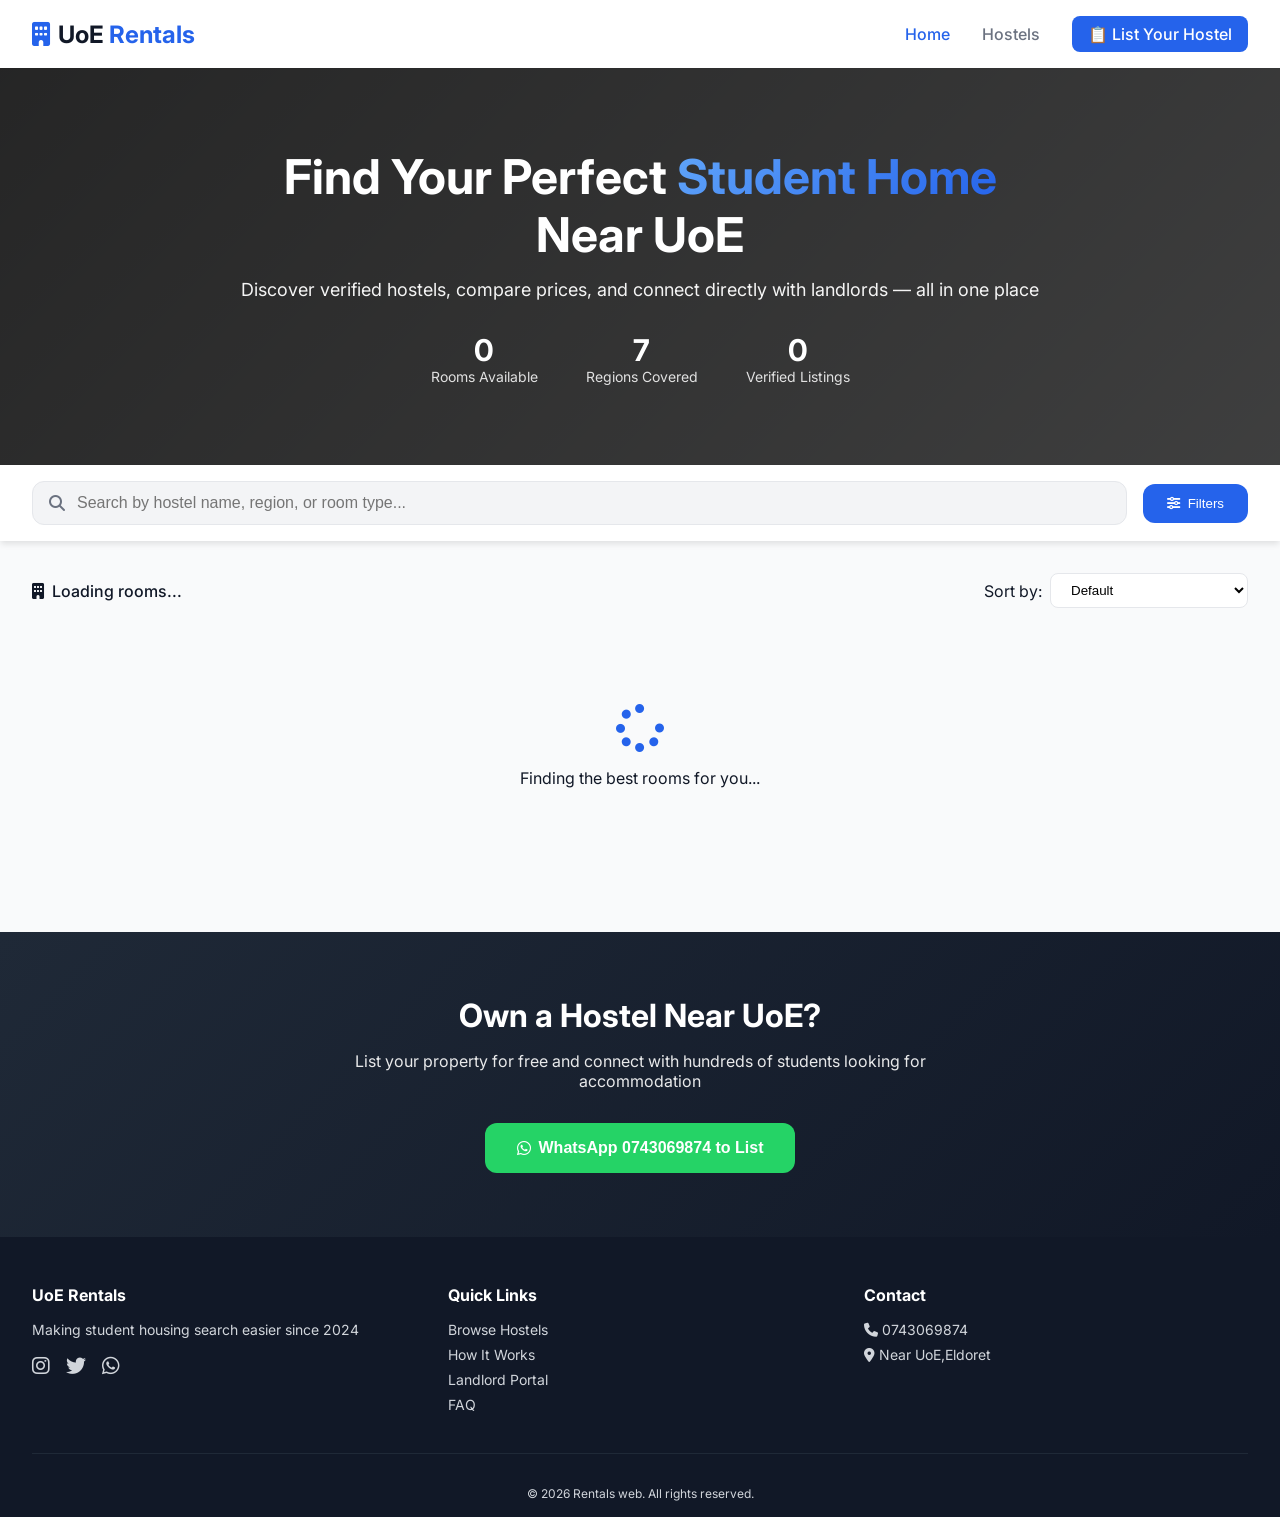
<file: index.html>
<!DOCTYPE html>
<html lang="en">
<head>
    <meta charset="UTF-8">
    <meta name="viewport" content="width=device-width, initial-scale=1.0, maximum-scale=1.0, user-scalable=yes">
    <title>UoE Rentals - Student Housing Near UOE</title>
    <link rel="stylesheet" href="style.css">
    <link href="https://fonts.googleapis.com/css2?family=Inter:ital,wght@0,100..900;1,100..900&display=swap" rel="stylesheet">
    <link rel="stylesheet" href="https://cdnjs.cloudflare.com/ajax/libs/font-awesome/6.5.1/css/all.min.css">
</head>
<body>

    <!-- Navigation -->
    <nav class="navbar">
        <div class="nav-container">
            <div class="logo">
                <i class="fas fa-building"></i>
                <span>UoE <span class="logo-highlight">Rentals</span></span>
            </div>
            <div class="nav-links">
                <a href="#" class="active">Home</a>
                <a href="#listings">Hostels</a>
                <a href="#" id="listHostelBtn" class="list-btn">📋 List Your Hostel</a>
            </div>
        </div>
    </nav>

    <!-- Hero Section -->
    <section class="hero">
        <div class="hero-overlay"></div>
        <div class="hero-content">
            <h1>Find Your Perfect <span class="gradient-text">Student Home</span> Near UoE</h1>
            <p>Discover verified hostels, compare prices, and connect directly with landlords — all in one place</p>
            <div class="hero-stats">
                <div class="stat">
                    <span class="stat-number" id="statTotal">0</span>
                    <span class="stat-label">Rooms Available</span>
                </div>
                <div class="stat">
                    <span class="stat-number">7</span>
                    <span class="stat-label">Regions Covered</span>
                </div>
                <div class="stat">
                    <span class="stat-number" id="statVerified">0</span>
                    <span class="stat-label">Verified Listings</span>
                </div>
            </div>
        </div>
    </section>

    <!-- Search & Filters Section -->
    <div class="search-fixed-wrapper">
        <div class="search-fixed">
            <div class="search-container">
                <div class="search-bar">
                    <i class="fas fa-search"></i>
                    <input type="text" id="searchInput" placeholder="Search by hostel name, region, or room type...">
                </div>
                <button class="filter-toggle" id="filterToggle">
                    <i class="fas fa-sliders-h"></i> Filters
                </button>
            </div>

            <div class="filter-panel" id="filterPanel">
                <div class="filter-row">
                    <div class="filter-block">
                        <label><i class="fas fa-map-marker-alt"></i> Region</label>
                        <div class="filter-tags" id="regionFilters">
                            <button class="tag active" data-region="all">All Regions</button>
                            <button class="tag" data-region="Sogomo">Sogomo</button>
                            <button class="tag" data-region="Mti Moja">Mti Moja</button>
                            <button class="tag" data-region="Wings Drive">Wings Drive</button>
                            <button class="tag" data-region="Fadhili">Fadhili</button>
                            <button class="tag" data-region="Upande">Upande</button>
                            <button class="tag" data-region="Kambii">Kambii</button>
                            <button class="tag" data-region="Scholastica">Scholastica</button>
                        </div>
                    </div>
                </div>

                <div class="filter-row">
                    <div class="filter-block">
                        <label><i class="fas fa-tag"></i> Price Range (Ksh)</label>
                        <div class="filter-tags" id="priceFilters">
                            <button class="tag active" data-price="all">Any Price</button>
                            <button class="tag" data-price="below3500">Below 3,500</button>
                            <button class="tag" data-price="3500-4500">3,500 - 4,500</button>
                            <button class="tag" data-price="4500-5500">4,500 - 5,500</button>
                            <button class="tag" data-price="above5500">Above 5,500</button>
                        </div>
                    </div>

                    <div class="filter-block">
                        <label><i class="fas fa-bed"></i> Room Type</label>
                        <div class="filter-tags" id="typeFilters">
                            <button class="tag active" data-type="all">All Types</button>
                            <button class="tag" data-type="Single Room">Single Room</button>
                            <button class="tag" data-type="Bedsitter">Bedsitter</button>
                            <button class="tag" data-type="One Bedroom">One Bedroom</button>
                        </div>
                    </div>
                </div>
            </div>
        </div>
    </div>

    <div class="results-header">
        <div class="results-info">
            <i class="fas fa-building"></i>
            <span id="resultsCount">Loading rooms...</span>
        </div>
        <div class="results-sort">
            <label>Sort by:</label>
            <select id="sortSelect">
                <option value="default">Default</option>
                <option value="price-low">Price: Low to High</option>
                <option value="price-high">Price: High to Low</option>
                <option value="vacancy">Vacancy: Most Available</option>
            </select>
        </div>
    </div>

    <div class="listings-grid" id="listingsContainer">
        <div class="loading-spinner">
            <i class="fas fa-spinner fa-spin"></i>
            <p>Finding the best rooms for you...</p>
        </div>
    </div>

    <section class="cta-section">
        <div class="cta-content">
            <h2>Own a Hostel Near UoE?</h2>
            <p>List your property for free and connect with hundreds of students looking for accommodation</p>
            <button class="cta-btn" id="ctaListBtn"><i class="fab fa-whatsapp"></i> WhatsApp 0743069874 to List</button>
        </div>
    </section>

    <footer class="footer">
        <div class="footer-content">
            <div class="footer-section">
                <h4>UoE Rentals</h4>
                <p>Making student housing search easier since 2024</p>
                <div class="social-links">
                    <a href="#"><i class="fab fa-instagram"></i></a>
                    <a href="#"><i class="fab fa-twitter"></i></a>
                    <a href="#"><i class="fab fa-whatsapp"></i></a>
                </div>
            </div>
            <div class="footer-section">
                <h4>Quick Links</h4>
                <a href="#">Browse Hostels</a>
                <a href="#">How It Works</a>
                <a href="admin.html">Landlord Portal</a>
                <a href="#">FAQ</a>
            </div>
            <div class="footer-section">
                <h4>Contact</h4>
                <p><i class="fas fa-phone"></i> 0743069874</p>
                
                <p><i class="fas fa-map-marker-alt"></i> Near UoE,Eldoret</p>
            </div>
        </div>
        <div class="footer-bottom">
            <p>&copy; 2026 Rentals web. All rights reserved.</p>
        </div>
    </footer>

    <!-- WhatsApp Modal -->
    <div id="listingModal" class="modal">
        <div class="modal-content">
            <span class="modal-close">&times;</span>
            <h2><i class="fab fa-whatsapp"></i> List Your Hostel</h2>
            <p>Contact us directly on WhatsApp to list your property:</p>
            <a href="https://wa.me/254743069874?text=Hi%2C%20I%20want%20to%20list%20my%20hostel%20near%20UoE%20Gate%20A" target="_blank" class="modal-btn" style="background:#25D366;">
                <i class="fab fa-whatsapp"></i> WhatsApp 0743069874
            </a>
            <hr>
            <p style="font-size: 14px; color: #666;">Or call us directly: <strong>0743069874</strong></p>
        </div>
    </div>

    <script src="script.js"></script>
</body>
</html>
</file>
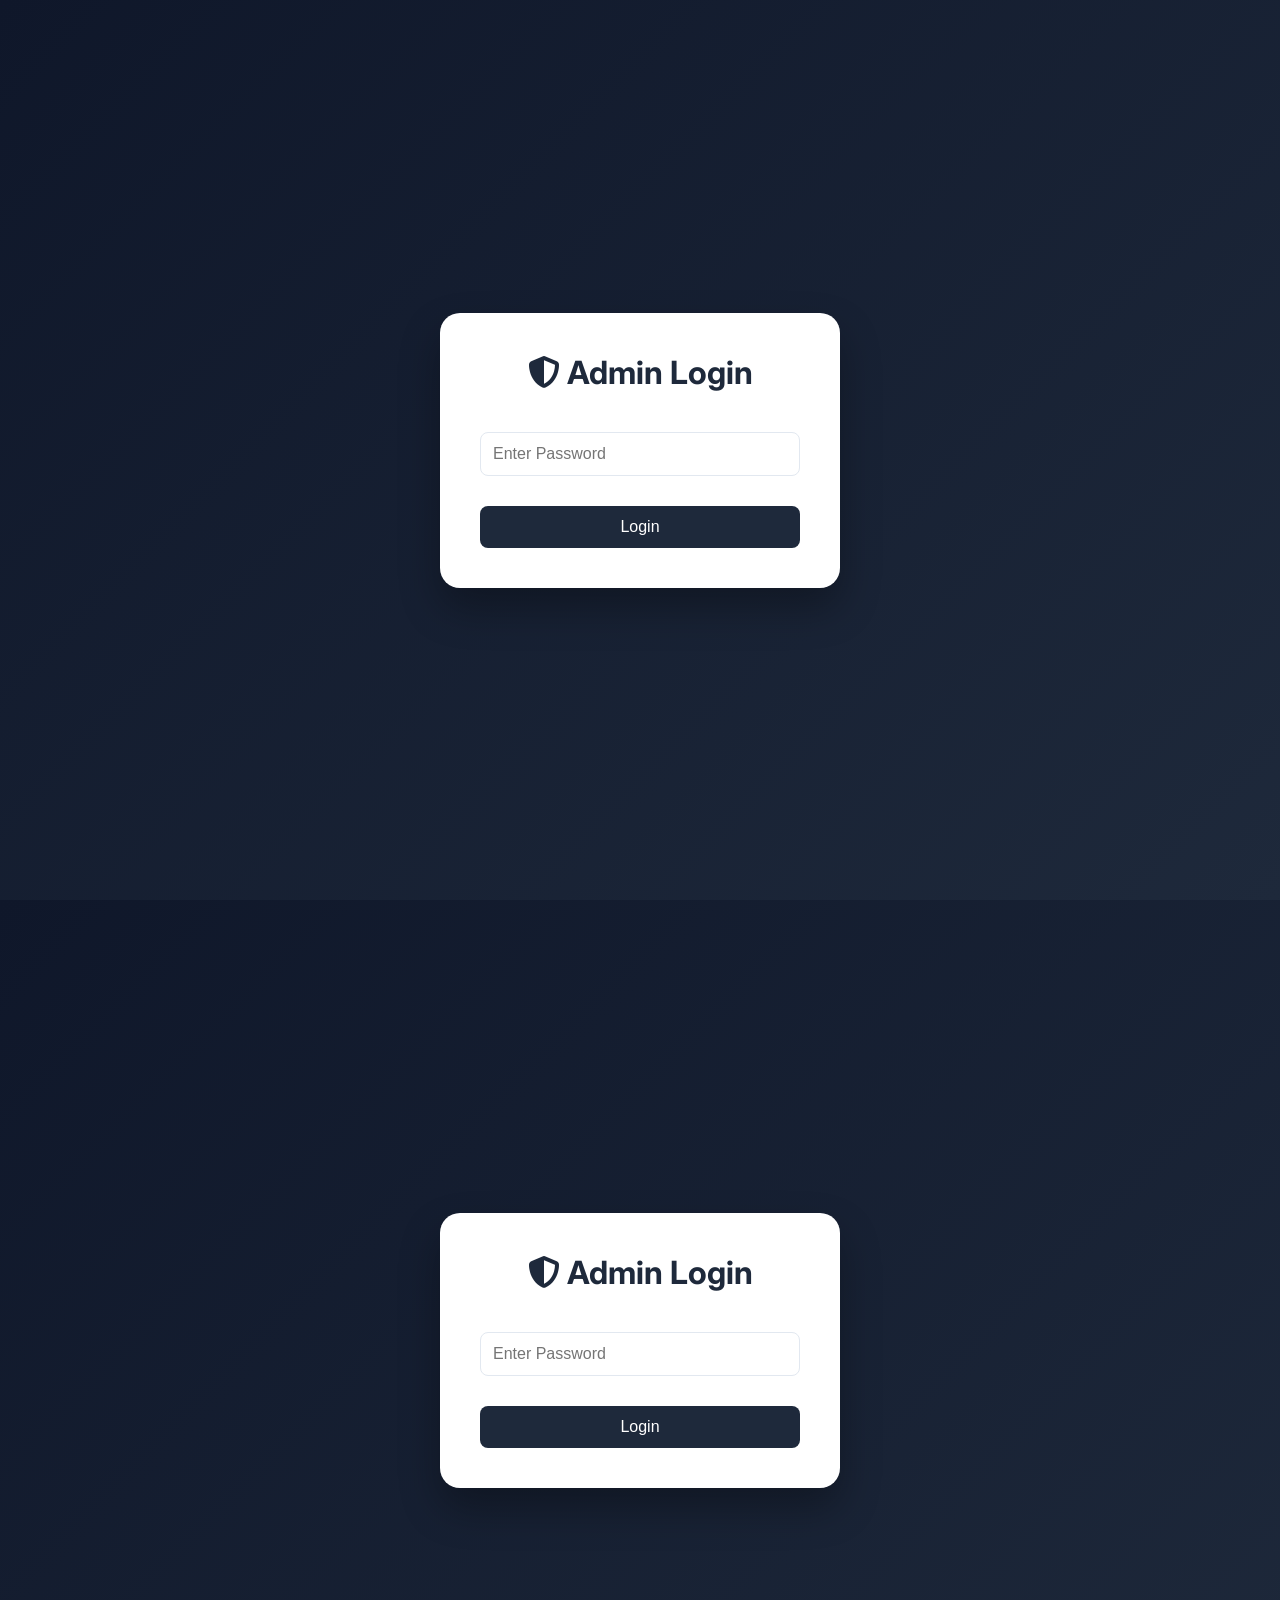
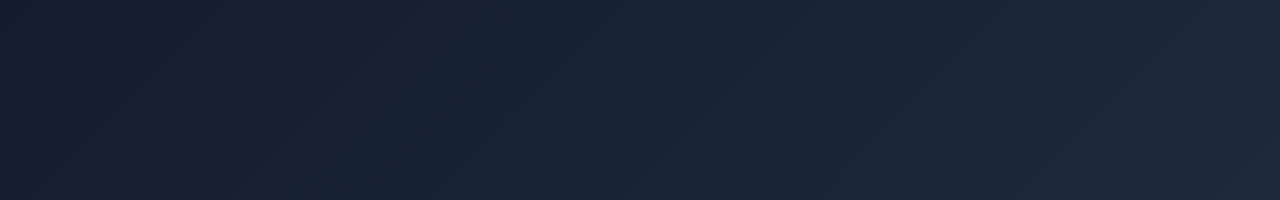
<file: admin.html>
<!DOCTYPE html>
<html lang="en">
<head>
    <meta charset="UTF-8">
    <meta name="viewport" content="width=device-width, initial-scale=1.0">
    <title>Admin Dashboard - UoE Rentals</title>
    <link href="https://fonts.googleapis.com/css2?family=Inter:wght@400;500;600;700&display=swap" rel="stylesheet">
    <link rel="stylesheet" href="https://cdnjs.cloudflare.com/ajax/libs/font-awesome/6.5.1/css/all.min.css">
    <style>
        * {
            margin: 0;
            padding: 0;
            box-sizing: border-box;
        }

        body {
            font-family: 'Inter', sans-serif;
            background: #0f172a;
        }

        /* Login Screen */
        .login-container {
            min-height: 100vh;
            display: flex;
            align-items: center;
            justify-content: center;
            background: linear-gradient(135deg, #0f172a, #1e293b);
        }

        .login-box {
            background: white;
            padding: 40px;
            border-radius: 20px;
            width: 90%;
            max-width: 400px;
            box-shadow: 0 20px 40px rgba(0,0,0,0.3);
        }

        .login-box h1 {
            text-align: center;
            margin-bottom: 30px;
            color: #1e293b;
        }

        .login-box input {
            width: 100%;
            padding: 12px;
            margin: 10px 0;
            border: 1px solid #e2e8f0;
            border-radius: 8px;
            font-size: 16px;
        }

        .login-box button {
            width: 100%;
            padding: 12px;
            background: #1e293b;
            color: white;
            border: none;
            border-radius: 8px;
            font-size: 16px;
            cursor: pointer;
            margin-top: 20px;
        }

        .login-box button:hover {
            background: #0f172a;
        }

        .error {
            color: #ef4444;
            text-align: center;
            margin-top: 10px;
            display: none;
        }

        /* Dashboard */
        .dashboard {
            display: none;
        }

        .dashboard-header {
            background: #1e293b;
            padding: 20px 30px;
            box-shadow: 0 2px 10px rgba(0,0,0,0.2);
            display: flex;
            justify-content: space-between;
            align-items: center;
            position: sticky;
            top: 0;
            z-index: 100;
        }

        .dashboard-header h1 {
            color: white;
            font-size: 24px;
        }

        .dashboard-header h1 i {
            color: #3b82f6;
        }

        .logout-btn {
            background: #ef4444;
            color: white;
            border: none;
            padding: 10px 20px;
            border-radius: 8px;
            cursor: pointer;
        }

        .dashboard-content {
            padding: 30px;
            max-width: 1400px;
            margin: 0 auto;
        }

        .stats-grid {
            display: grid;
            grid-template-columns: repeat(auto-fit, minmax(250px, 1fr));
            gap: 20px;
            margin-bottom: 30px;
        }

        .stat-card {
            background: white;
            padding: 25px;
            border-radius: 12px;
            box-shadow: 0 2px 8px rgba(0,0,0,0.1);
        }

        .stat-card h3 {
            color: #64748b;
            font-size: 14px;
            margin-bottom: 10px;
        }

        .stat-card .number {
            font-size: 32px;
            font-weight: bold;
            color: #1e293b;
        }

        .section-title {
            font-size: 20px;
            margin: 30px 0 20px;
            color: white;
        }

        .form-card {
            background: white;
            padding: 25px;
            border-radius: 12px;
            margin-bottom: 30px;
            box-shadow: 0 2px 8px rgba(0,0,0,0.1);
        }

        .form-card h2 {
            color: #1e293b;
            margin-bottom: 20px;
        }

        .form-grid {
            display: grid;
            grid-template-columns: repeat(auto-fit, minmax(300px, 1fr));
            gap: 20px;
        }

        .form-group {
            margin-bottom: 15px;
        }

        .form-group label {
            display: block;
            margin-bottom: 5px;
            font-weight: 500;
            color: #334155;
        }

        .form-group input, 
        .form-group select, 
        .form-group textarea {
            width: 100%;
            padding: 10px;
            border: 1px solid #e2e8f0;
            border-radius: 8px;
            font-size: 14px;
        }

        .checkbox-group {
            display: flex;
            gap: 20px;
            margin-top: 10px;
        }

        .checkbox-group label {
            display: flex;
            align-items: center;
            gap: 8px;
            font-weight: normal;
        }

        .submit-btn {
            background: #3b82f6;
            color: white;
            padding: 12px 24px;
            border: none;
            border-radius: 8px;
            cursor: pointer;
            margin-top: 20px;
            font-size: 16px;
        }

        .submit-btn:hover {
            background: #2563eb;
        }

        .listings-table {
            background: white;
            border-radius: 12px;
            overflow-x: auto;
            box-shadow: 0 2px 8px rgba(0,0,0,0.1);
        }

        table {
            width: 100%;
            border-collapse: collapse;
        }

        th, td {
            padding: 12px;
            text-align: left;
            border-bottom: 1px solid #e2e8f0;
        }

        th {
            background: #f8fafc;
            font-weight: 600;
            color: #334155;
        }

        .delete-btn {
            background: #ef4444;
            color: white;
            border: none;
            padding: 5px 10px;
            border-radius: 5px;
            cursor: pointer;
        }

        .edit-btn {
            background: #f59e0b;
            color: white;
            border: none;
            padding: 5px 10px;
            border-radius: 5px;
            cursor: pointer;
            margin-right: 5px;
        }

        .alert {
            padding: 12px;
            border-radius: 8px;
            margin-bottom: 20px;
            display: none;
        }

        .alert.success {
            background: #10b981;
            color: white;
            display: block;
        }

        .alert.error {
            background: #ef4444;
            color: white;
            display: block;
        }

        .export-btn {
            background: #10b981;
            color: white;
            padding: 10px 20px;
            border: none;
            border-radius: 8px;
            cursor: pointer;
            margin-bottom: 20px;
        }

        @media (max-width: 768px) {
            .dashboard-content {
                padding: 15px;
            }
            th, td {
                font-size: 12px;
                padding: 8px;
            }
        }
    </style>
</head>
<body>

<div class="login-container" id="loginContainer">
    <div class="login-box">
        <h1><i class="fas fa-shield-alt"></i> Admin Login</h1>
        <input type="password" id="passwordInput" placeholder="Enter Password">
        <button onclick="checkPassword()">Login</button>
        <div class="error" id="loginError">Wrong password! Try again.</div>
    </div>
</div>

<div class="dashboard" id="dashboard">
    <div class="dashboard-header">
        <h1><i class="fas fa-building"></i> UoE Rentals - Admin Dashboard</h1>
        <button class="logout-btn" onclick="logout()"><i class="fas fa-sign-out-alt"></i> Logout</button>
    </div>

    <div class="dashboard-content">
        <div id="alertMessage" class="alert"></div>

        <div class="stats-grid">
            <div class="stat-card">
                <h3>Total Listings</h3>
                <div class="number" id="totalListings">0</div>
            </div>
            <div class="stat-card">
                <h3>Available Rooms</h3>
                <div class="number" id="totalVacant">0</div>
            </div>
            <div class="stat-card">
                <h3>Verified Listings</h3>
                <div class="number" id="verifiedCount">0</div>
            </div>
            <div class="stat-card">
                <h3>Total Regions</h3>
                <div class="number">7</div>
            </div>
        </div>

        <div class="form-card">
            <h2><i class="fas fa-plus-circle"></i> Add / Edit Listing</h2>
            <form id="listingForm">
                <div class="form-grid">
                    <div class="form-group">
                        <label>Hostel Name *</label>
                        <input type="text" id="name" required>
                    </div>
                    <div class="form-group">
                        <label>Room Type *</label>
                        <select id="type" required>
                            <option value="Single Room">Single Room</option>
                            <option value="Bedsitter">Bedsitter</option>
                            <option value="One Bedroom">One Bedroom</option>
                        </select>
                    </div>
                    <div class="form-group">
                        <label>Price (Ksh) *</label>
                        <input type="number" id="price" required>
                    </div>
                    <div class="form-group">
                        <label>Region *</label>
                        <select id="region" required>
                            <option value="Sogomo">Sogomo</option>
                            <option value="Mti Moja">Mti Moja</option>
                            <option value="Wings Drive">Wings Drive</option>
                            <option value="Fadhili">Fadhili</option>
                            <option value="Upande">Upande</option>
                            <option value="Kambii">Kambii</option>
                            <option value="Scholastica">Scholastica</option>
                        </select>
                    </div>
                    <div class="form-group">
                        <label>Distance from Gate A</label>
                        <input type="text" id="distance" placeholder="e.g., 600m">
                    </div>
                    <div class="form-group">
                        <label>Walking Time</label>
                        <input type="text" id="walkTime" placeholder="e.g., 8 min walk">
                    </div>
                    <div class="form-group">
                        <label>Vacant Rooms *</label>
                        <input type="number" id="vacant" required>
                    </div>
                    <div class="form-group">
                        <label>Image Filename</label>
                        <input type="text" id="image" placeholder="images/your-photo.jpg">
                        <small>Upload image to /images/ folder first</small>
                    </div>
                    <div class="form-group">
                        <label>Landlord Name *</label>
                        <input type="text" id="landlord" required>
                    </div>
                    <div class="form-group">
                        <label>Phone Number *</label>
                        <input type="tel" id="phone" value="0743069874" required>
                    </div>
                    <div class="form-group">
                        <label>WhatsApp Number</label>
                        <input type="text" id="whatsapp" placeholder="254743069874" value="254743069874">
                    </div>
                    <div class="form-group">
                        <label>Features (comma separated)</label>
                        <textarea id="features" rows="3" placeholder="Water included, Security, Tiled floor"></textarea>
                    </div>
                </div>
                <div class="checkbox-group">
                    <label><input type="checkbox" id="verified"> Verified Listing</label>
                    <label><input type="checkbox" id="popular"> Popular/Promoted</label>
                </div>
                <button type="submit" class="submit-btn"><i class="fas fa-save"></i> Add Listing</button>
            </form>
        </div>

        <div style="display: flex; justify-content: space-between; align-items: center; margin-bottom: 15px;">
            <h2 class="section-title" style="margin: 0;"><i class="fas fa-list"></i> Current Listings</h2>
            <button class="export-btn" onclick="exportToScript()"><i class="fas fa-code"></i> Export to script.js</button>
        </div>

        <div class="listings-table">
            <table id="listingsTable">
                <thead>
                    <tr><th>ID</th><th>Name</th><th>Type</th><th>Price</th><th>Region</th><th>Vacant</th><th>Actions</th></tr>
                </thead>
                <tbody id="tableBody"></tbody>
            </table>
        </div>

        <div class="form-card" style="margin-top: 30px; background: #fef3c7;">
            <h3><i class="fas fa-info-circle"></i> How to Add Photos:</h3>
            <ol style="margin-left: 20px; line-height: 1.8;">
                <li>Save the photo to your computer with a simple name (e.g., <strong>green-view-1.jpg</strong>)</li>
                <li>Go to your GitHub repository → <strong>images/</strong> folder</li>
                <li>Click <strong>Add file</strong> → <strong>Upload files</strong></li>
                <li>Drag and drop the photo, then commit changes</li>
                <li>In the form above, enter: <strong>images/green-view-1.jpg</strong></li>
            </ol>
        </div>
    </div>
</div>

<script>
    const ADMIN_PASSWORD = "admin123";

    let listings = [];

    function checkPassword() {
        const password = document.getElementById('passwordInput').value;
        if (password === ADMIN_PASSWORD) {
            document.getElementById('loginContainer').style.display = 'none';
            document.getElementById('dashboard').style.display = 'block';
            loadListings();
        } else {
            document.getElementById('loginError').style.display = 'block';
        }
    }

    function logout() {
        document.getElementById('loginContainer').style.display = 'flex';
        document.getElementById('dashboard').style.display = 'none';
        document.getElementById('passwordInput').value = '';
        document.getElementById('loginError').style.display = 'none';
    }

    function loadListings() {
        const saved = localStorage.getItem('uoe_rentals_listings');
        if (saved) {
            listings = JSON.parse(saved);
        } else {
            listings = [
                {id:1,name:"Green View Executive Hostels",type:"Bedsitter",price:4500,region:"Mti Moja",distance:"600m from Gate A",walkTime:"8 min walk",vacant:3,image:"",phone:"0743069874",whatsapp:"254743069874",landlord:"John Kiptoo",verified:true,popular:true,features:["Water included","Security","Tiled floor"]},
                {id:2,name:"Sogomo Heights",type:"Single Room",price:3500,region:"Sogomo",distance:"200m from Gate A",walkTime:"3 min walk",vacant:5,image:"",phone:"0743069874",whatsapp:"254743069874",landlord:"Mary Wanjiku",verified:true,popular:false,features:["Electricity prepaid","Water included"]}
            ];
        }
        updateStats();
        renderTable();
    }

    function saveListings() {
        localStorage.setItem('uoe_rentals_listings', JSON.stringify(listings));
        updateStats();
        renderTable();
    }

    function updateStats() {
        document.getElementById('totalListings').innerText = listings.length;
        document.getElementById('totalVacant').innerText = listings.reduce((sum, l) => sum + l.vacant, 0);
        document.getElementById('verifiedCount').innerText = listings.filter(l => l.verified).length;
    }

    function renderTable() {
        const tbody = document.getElementById('tableBody');
        tbody.innerHTML = listings.map(listing => `
            <tr>
                <td>${listing.id}</td>
                <td>${listing.name}</td>
                <td>${listing.type}</td>
                <td>Ksh ${listing.price}</td>
                <td>${listing.region}</td>
                <td>${listing.vacant}</td>
                <td>
                    <button class="edit-btn" onclick="editListing(${listing.id})"><i class="fas fa-edit"></i> Edit</button>
                    <button class="delete-btn" onclick="deleteListing(${listing.id})"><i class="fas fa-trash"></i> Delete</button>
                </td>
            </tr>
        `).join('');
    }

    function deleteListing(id) {
        if (confirm('Delete this listing?')) {
            listings = listings.filter(l => l.id !== id);
            saveListings();
            showAlert('Listing deleted!', 'success');
        }
    }

    let editMode = false;
    let editId = null;

    function editListing(id) {
        const listing = listings.find(l => l.id === id);
        if (listing) {
            editMode = true;
            editId = id;
            document.getElementById('name').value = listing.name;
            document.getElementById('type').value = listing.type;
            document.getElementById('price').value = listing.price;
            document.getElementById('region').value = listing.region;
            document.getElementById('distance').value = listing.distance;
            document.getElementById('walkTime').value = listing.walkTime;
            document.getElementById('vacant').value = listing.vacant;
            document.getElementById('image').value = listing.image || '';
            document.getElementById('landlord').value = listing.landlord;
            document.getElementById('phone').value = listing.phone;
            document.getElementById('whatsapp').value = listing.whatsapp || '';
            document.getElementById('features').value = listing.features.join(', ');
            document.getElementById('verified').checked = listing.verified;
            document.getElementById('popular').checked = listing.popular;
            document.querySelector('.submit-btn').innerHTML = '<i class="fas fa-update"></i> Update Listing';
        }
    }

    function resetForm() {
        editMode = false;
        editId = null;
        document.getElementById('listingForm').reset();
        document.getElementById('phone').value = '0743069874';
        document.getElementById('whatsapp').value = '254743069874';
        document.querySelector('.submit-btn').innerHTML = '<i class="fas fa-save"></i> Add Listing';
    }

    function addOrUpdateListing(e) {
        e.preventDefault();
        
        const listingData = {
            id: editMode ? editId : (listings.length > 0 ? Math.max(...listings.map(l => l.id)) + 1 : 1),
            name: document.getElementById('name').value,
            type: document.getElementById('type').value,
            price: parseInt(document.getElementById('price').value),
            region: document.getElementById('region').value,
            distance: document.getElementById('distance').value,
            walkTime: document.getElementById('walkTime').value,
            vacant: parseInt(document.getElementById('vacant').value),
            image: document.getElementById('image').value,
            phone: document.getElementById('phone').value,
            whatsapp: document.getElementById('whatsapp').value || document.getElementById('phone').value.replace(/^0/, '254'),
            landlord: document.getElementById('landlord').value,
            verified: document.getElementById('verified').checked,
            popular: document.getElementById('popular').checked,
            features: document.getElementById('features').value.split(',').map(f => f.trim())
        };
        
        if (editMode) {
            const index = listings.findIndex(l => l.id === editId);
            listings[index] = listingData;
            showAlert('Listing updated!', 'success');
        } else {
            listings.push(listingData);
            showAlert('Listing added!', 'success');
        }
        
        saveListings();
        resetForm();
    }

    function exportToScript() {
        navigator.clipboard.writeText(JSON.stringify(listings, null, 4));
        showAlert('Copied to clipboard! Paste into script.js', 'success');
    }

    function showAlert(message, type) {
        const alert = document.getElementById('alertMessage');
        alert.textContent = message;
        alert.className = `alert ${type}`;
        setTimeout(() => alert.style.display = 'none', 3000);
    }

    document.getElementById('listingForm').addEventListener('submit', addOrUpdateListing);

    function init() {
        resetForm();
    }
    init();
</script>
</body>
</html><!DOCTYPE html>
<html lang="en">
<head>
    <meta charset="UTF-8">
    <meta name="viewport" content="width=device-width, initial-scale=1.0">
    <title>Admin Dashboard - UoE Rentals</title>
    <link href="https://fonts.googleapis.com/css2?family=Inter:wght@400;500;600;700&display=swap" rel="stylesheet">
    <link rel="stylesheet" href="https://cdnjs.cloudflare.com/ajax/libs/font-awesome/6.5.1/css/all.min.css">
    <style>
        * {
            margin: 0;
            padding: 0;
            box-sizing: border-box;
        }

        body {
            font-family: 'Inter', sans-serif;
            background: #0f172a;
        }

        /* Login Screen */
        .login-container {
            min-height: 100vh;
            display: flex;
            align-items: center;
            justify-content: center;
            background: linear-gradient(135deg, #0f172a, #1e293b);
        }

        .login-box {
            background: white;
            padding: 40px;
            border-radius: 20px;
            width: 90%;
            max-width: 400px;
            box-shadow: 0 20px 40px rgba(0,0,0,0.3);
        }

        .login-box h1 {
            text-align: center;
            margin-bottom: 30px;
            color: #1e293b;
        }

        .login-box input {
            width: 100%;
            padding: 12px;
            margin: 10px 0;
            border: 1px solid #e2e8f0;
            border-radius: 8px;
            font-size: 16px;
        }

        .login-box button {
            width: 100%;
            padding: 12px;
            background: #1e293b;
            color: white;
            border: none;
            border-radius: 8px;
            font-size: 16px;
            cursor: pointer;
            margin-top: 20px;
        }

        .login-box button:hover {
            background: #0f172a;
        }

        .error {
            color: #ef4444;
            text-align: center;
            margin-top: 10px;
            display: none;
        }

        /* Dashboard */
        .dashboard {
            display: none;
        }

        .dashboard-header {
            background: #1e293b;
            padding: 20px 30px;
            box-shadow: 0 2px 10px rgba(0,0,0,0.2);
            display: flex;
            justify-content: space-between;
            align-items: center;
            position: sticky;
            top: 0;
            z-index: 100;
        }

        .dashboard-header h1 {
            color: white;
            font-size: 24px;
        }

        .dashboard-header h1 i {
            color: #3b82f6;
        }

        .logout-btn {
            background: #ef4444;
            color: white;
            border: none;
            padding: 10px 20px;
            border-radius: 8px;
            cursor: pointer;
        }

        .dashboard-content {
            padding: 30px;
            max-width: 1400px;
            margin: 0 auto;
        }

        .stats-grid {
            display: grid;
            grid-template-columns: repeat(auto-fit, minmax(250px, 1fr));
            gap: 20px;
            margin-bottom: 30px;
        }

        .stat-card {
            background: white;
            padding: 25px;
            border-radius: 12px;
            box-shadow: 0 2px 8px rgba(0,0,0,0.1);
        }

        .stat-card h3 {
            color: #64748b;
            font-size: 14px;
            margin-bottom: 10px;
        }

        .stat-card .number {
            font-size: 32px;
            font-weight: bold;
            color: #1e293b;
        }

        .section-title {
            font-size: 20px;
            margin: 30px 0 20px;
            color: white;
        }

        .form-card {
            background: white;
            padding: 25px;
            border-radius: 12px;
            margin-bottom: 30px;
            box-shadow: 0 2px 8px rgba(0,0,0,0.1);
        }

        .form-card h2 {
            color: #1e293b;
            margin-bottom: 20px;
        }

        .form-grid {
            display: grid;
            grid-template-columns: repeat(auto-fit, minmax(300px, 1fr));
            gap: 20px;
        }

        .form-group {
            margin-bottom: 15px;
        }

        .form-group label {
            display: block;
            margin-bottom: 5px;
            font-weight: 500;
            color: #334155;
        }

        .form-group input, 
        .form-group select, 
        .form-group textarea {
            width: 100%;
            padding: 10px;
            border: 1px solid #e2e8f0;
            border-radius: 8px;
            font-size: 14px;
        }

        .checkbox-group {
            display: flex;
            gap: 20px;
            margin-top: 10px;
        }

        .checkbox-group label {
            display: flex;
            align-items: center;
            gap: 8px;
            font-weight: normal;
        }

        .submit-btn {
            background: #3b82f6;
            color: white;
            padding: 12px 24px;
            border: none;
            border-radius: 8px;
            cursor: pointer;
            margin-top: 20px;
            font-size: 16px;
        }

        .submit-btn:hover {
            background: #2563eb;
        }

        .listings-table {
            background: white;
            border-radius: 12px;
            overflow-x: auto;
            box-shadow: 0 2px 8px rgba(0,0,0,0.1);
        }

        table {
            width: 100%;
            border-collapse: collapse;
        }

        th, td {
            padding: 12px;
            text-align: left;
            border-bottom: 1px solid #e2e8f0;
        }

        th {
            background: #f8fafc;
            font-weight: 600;
            color: #334155;
        }

        .delete-btn {
            background: #ef4444;
            color: white;
            border: none;
            padding: 5px 10px;
            border-radius: 5px;
            cursor: pointer;
        }

        .edit-btn {
            background: #f59e0b;
            color: white;
            border: none;
            padding: 5px 10px;
            border-radius: 5px;
            cursor: pointer;
            margin-right: 5px;
        }

        .alert {
            padding: 12px;
            border-radius: 8px;
            margin-bottom: 20px;
            display: none;
        }

        .alert.success {
            background: #10b981;
            color: white;
            display: block;
        }

        .alert.error {
            background: #ef4444;
            color: white;
            display: block;
        }

        .export-btn {
            background: #10b981;
            color: white;
            padding: 10px 20px;
            border: none;
            border-radius: 8px;
            cursor: pointer;
            margin-bottom: 20px;
        }

        @media (max-width: 768px) {
            .dashboard-content {
                padding: 15px;
            }
            th, td {
                font-size: 12px;
                padding: 8px;
            }
        }
    </style>
</head>
<body>

<div class="login-container" id="loginContainer">
    <div class="login-box">
        <h1><i class="fas fa-shield-alt"></i> Admin Login</h1>
        <input type="password" id="passwordInput" placeholder="Enter Password">
        <button onclick="checkPassword()">Login</button>
        <div class="error" id="loginError">Wrong password! Try again.</div>
    </div>
</div>

<div class="dashboard" id="dashboard">
    <div class="dashboard-header">
        <h1><i class="fas fa-building"></i> UoE Rentals - Admin Dashboard</h1>
        <button class="logout-btn" onclick="logout()"><i class="fas fa-sign-out-alt"></i> Logout</button>
    </div>

    <div class="dashboard-content">
        <div id="alertMessage" class="alert"></div>

        <div class="stats-grid">
            <div class="stat-card">
                <h3>Total Listings</h3>
                <div class="number" id="totalListings">0</div>
            </div>
            <div class="stat-card">
                <h3>Available Rooms</h3>
                <div class="number" id="totalVacant">0</div>
            </div>
            <div class="stat-card">
                <h3>Verified Listings</h3>
                <div class="number" id="verifiedCount">0</div>
            </div>
            <div class="stat-card">
                <h3>Total Regions</h3>
                <div class="number">7</div>
            </div>
        </div>

        <div class="form-card">
            <h2><i class="fas fa-plus-circle"></i> Add / Edit Listing</h2>
            <form id="listingForm">
                <div class="form-grid">
                    <div class="form-group">
                        <label>Hostel Name *</label>
                        <input type="text" id="name" required>
                    </div>
                    <div class="form-group">
                        <label>Room Type *</label>
                        <select id="type" required>
                            <option value="Single Room">Single Room</option>
                            <option value="Bedsitter">Bedsitter</option>
                            <option value="One Bedroom">One Bedroom</option>
                        </select>
                    </div>
                    <div class="form-group">
                        <label>Price (Ksh) *</label>
                        <input type="number" id="price" required>
                    </div>
                    <div class="form-group">
                        <label>Region *</label>
                        <select id="region" required>
                            <option value="Sogomo">Sogomo</option>
                            <option value="Mti Moja">Mti Moja</option>
                            <option value="Wings Drive">Wings Drive</option>
                            <option value="Fadhili">Fadhili</option>
                            <option value="Upande">Upande</option>
                            <option value="Kambii">Kambii</option>
                            <option value="Scholastica">Scholastica</option>
                        </select>
                    </div>
                    <div class="form-group">
                        <label>Distance from Gate A</label>
                        <input type="text" id="distance" placeholder="e.g., 600m">
                    </div>
                    <div class="form-group">
                        <label>Walking Time</label>
                        <input type="text" id="walkTime" placeholder="e.g., 8 min walk">
                    </div>
                    <div class="form-group">
                        <label>Vacant Rooms *</label>
                        <input type="number" id="vacant" required>
                    </div>
                    <div class="form-group">
                        <label>Image Filename</label>
                        <input type="text" id="image" placeholder="images/your-photo.jpg">
                        <small>Upload image to /images/ folder first</small>
                    </div>
                    <div class="form-group">
                        <label>Landlord Name *</label>
                        <input type="text" id="landlord" required>
                    </div>
                    <div class="form-group">
                        <label>Phone Number *</label>
                        <input type="tel" id="phone" value="0743069874" required>
                    </div>
                    <div class="form-group">
                        <label>WhatsApp Number</label>
                        <input type="text" id="whatsapp" placeholder="254743069874" value="254743069874">
                    </div>
                    <div class="form-group">
                        <label>Features (comma separated)</label>
                        <textarea id="features" rows="3" placeholder="Water included, Security, Tiled floor"></textarea>
                    </div>
                </div>
                <div class="checkbox-group">
                    <label><input type="checkbox" id="verified"> Verified Listing</label>
                    <label><input type="checkbox" id="popular"> Popular/Promoted</label>
                </div>
                <button type="submit" class="submit-btn"><i class="fas fa-save"></i> Add Listing</button>
            </form>
        </div>

        <div style="display: flex; justify-content: space-between; align-items: center; margin-bottom: 15px;">
            <h2 class="section-title" style="margin: 0;"><i class="fas fa-list"></i> Current Listings</h2>
            <button class="export-btn" onclick="exportToScript()"><i class="fas fa-code"></i> Export to script.js</button>
        </div>

        <div class="listings-table">
            <table id="listingsTable">
                <thead>
                    <tr><th>ID</th><th>Name</th><th>Type</th><th>Price</th><th>Region</th><th>Vacant</th><th>Actions</th></tr>
                </thead>
                <tbody id="tableBody"></tbody>
            </table>
        </div>

        <div class="form-card" style="margin-top: 30px; background: #fef3c7;">
            <h3><i class="fas fa-info-circle"></i> How to Add Photos:</h3>
            <ol style="margin-left: 20px; line-height: 1.8;">
                <li>Save the photo to your computer with a simple name (e.g., <strong>green-view-1.jpg</strong>)</li>
                <li>Go to your GitHub repository → <strong>images/</strong> folder</li>
                <li>Click <strong>Add file</strong> → <strong>Upload files</strong></li>
                <li>Drag and drop the photo, then commit changes</li>
                <li>In the form above, enter: <strong>images/green-view-1.jpg</strong></li>
            </ol>
        </div>
    </div>
</div>

<script>
    const ADMIN_PASSWORD = "admin123";

    let listings = [];

    function checkPassword() {
        const password = document.getElementById('passwordInput').value;
        if (password === ADMIN_PASSWORD) {
            document.getElementById('loginContainer').style.display = 'none';
            document.getElementById('dashboard').style.display = 'block';
            loadListings();
        } else {
            document.getElementById('loginError').style.display = 'block';
        }
    }

    function logout() {
        document.getElementById('loginContainer').style.display = 'flex';
        document.getElementById('dashboard').style.display = 'none';
        document.getElementById('passwordInput').value = '';
        document.getElementById('loginError').style.display = 'none';
    }

    function loadListings() {
        const saved = localStorage.getItem('uoe_rentals_listings');
        if (saved) {
            listings = JSON.parse(saved);
        } else {
            listings = [
                {id:1,name:"Green View Executive Hostels",type:"Bedsitter",price:4500,region:"Mti Moja",distance:"600m from Gate A",walkTime:"8 min walk",vacant:3,image:"",phone:"0743069874",whatsapp:"254743069874",landlord:"John Kiptoo",verified:true,popular:true,features:["Water included","Security","Tiled floor"]},
                {id:2,name:"Sogomo Heights",type:"Single Room",price:3500,region:"Sogomo",distance:"200m from Gate A",walkTime:"3 min walk",vacant:5,image:"",phone:"0743069874",whatsapp:"254743069874",landlord:"Mary Wanjiku",verified:true,popular:false,features:["Electricity prepaid","Water included"]}
            ];
        }
        updateStats();
        renderTable();
    }

    function saveListings() {
        localStorage.setItem('uoe_rentals_listings', JSON.stringify(listings));
        updateStats();
        renderTable();
    }

    function updateStats() {
        document.getElementById('totalListings').innerText = listings.length;
        document.getElementById('totalVacant').innerText = listings.reduce((sum, l) => sum + l.vacant, 0);
        document.getElementById('verifiedCount').innerText = listings.filter(l => l.verified).length;
    }

    function renderTable() {
        const tbody = document.getElementById('tableBody');
        tbody.innerHTML = listings.map(listing => `
            <tr>
                <td>${listing.id}</td>
                <td>${listing.name}</td>
                <td>${listing.type}</td>
                <td>Ksh ${listing.price}</td>
                <td>${listing.region}</td>
                <td>${listing.vacant}</td>
                <td>
                    <button class="edit-btn" onclick="editListing(${listing.id})"><i class="fas fa-edit"></i> Edit</button>
                    <button class="delete-btn" onclick="deleteListing(${listing.id})"><i class="fas fa-trash"></i> Delete</button>
                </td>
            </tr>
        `).join('');
    }

    function deleteListing(id) {
        if (confirm('Delete this listing?')) {
            listings = listings.filter(l => l.id !== id);
            saveListings();
            showAlert('Listing deleted!', 'success');
        }
    }

    let editMode = false;
    let editId = null;

    function editListing(id) {
        const listing = listings.find(l => l.id === id);
        if (listing) {
            editMode = true;
            editId = id;
            document.getElementById('name').value = listing.name;
            document.getElementById('type').value = listing.type;
            document.getElementById('price').value = listing.price;
            document.getElementById('region').value = listing.region;
            document.getElementById('distance').value = listing.distance;
            document.getElementById('walkTime').value = listing.walkTime;
            document.getElementById('vacant').value = listing.vacant;
            document.getElementById('image').value = listing.image || '';
            document.getElementById('landlord').value = listing.landlord;
            document.getElementById('phone').value = listing.phone;
            document.getElementById('whatsapp').value = listing.whatsapp || '';
            document.getElementById('features').value = listing.features.join(', ');
            document.getElementById('verified').checked = listing.verified;
            document.getElementById('popular').checked = listing.popular;
            document.querySelector('.submit-btn').innerHTML = '<i class="fas fa-update"></i> Update Listing';
        }
    }

    function resetForm() {
        editMode = false;
        editId = null;
        document.getElementById('listingForm').reset();
        document.getElementById('phone').value = '0743069874';
        document.getElementById('whatsapp').value = '254743069874';
        document.querySelector('.submit-btn').innerHTML = '<i class="fas fa-save"></i> Add Listing';
    }

    function addOrUpdateListing(e) {
        e.preventDefault();
        
        const listingData = {
            id: editMode ? editId : (listings.length > 0 ? Math.max(...listings.map(l => l.id)) + 1 : 1),
            name: document.getElementById('name').value,
            type: document.getElementById('type').value,
            price: parseInt(document.getElementById('price').value),
            region: document.getElementById('region').value,
            distance: document.getElementById('distance').value,
            walkTime: document.getElementById('walkTime').value,
            vacant: parseInt(document.getElementById('vacant').value),
            image: document.getElementById('image').value,
            phone: document.getElementById('phone').value,
            whatsapp: document.getElementById('whatsapp').value || document.getElementById('phone').value.replace(/^0/, '254'),
            landlord: document.getElementById('landlord').value,
            verified: document.getElementById('verified').checked,
            popular: document.getElementById('popular').checked,
            features: document.getElementById('features').value.split(',').map(f => f.trim())
        };
        
        if (editMode) {
            const index = listings.findIndex(l => l.id === editId);
            listings[index] = listingData;
            showAlert('Listing updated!', 'success');
        } else {
            listings.push(listingData);
            showAlert('Listing added!', 'success');
        }
        
        saveListings();
        resetForm();
    }

    function exportToScript() {
        navigator.clipboard.writeText(JSON.stringify(listings, null, 4));
        showAlert('Copied to clipboard! Paste into script.js', 'success');
    }

    function showAlert(message, type) {
        const alert = document.getElementById('alertMessage');
        alert.textContent = message;
        alert.className = `alert ${type}`;
        setTimeout(() => alert.style.display = 'none', 3000);
    }

    document.getElementById('listingForm').addEventListener('submit', addOrUpdateListing);

    function init() {
        resetForm();
    }
    init();
</script>
</body>
                          </html>
</file>
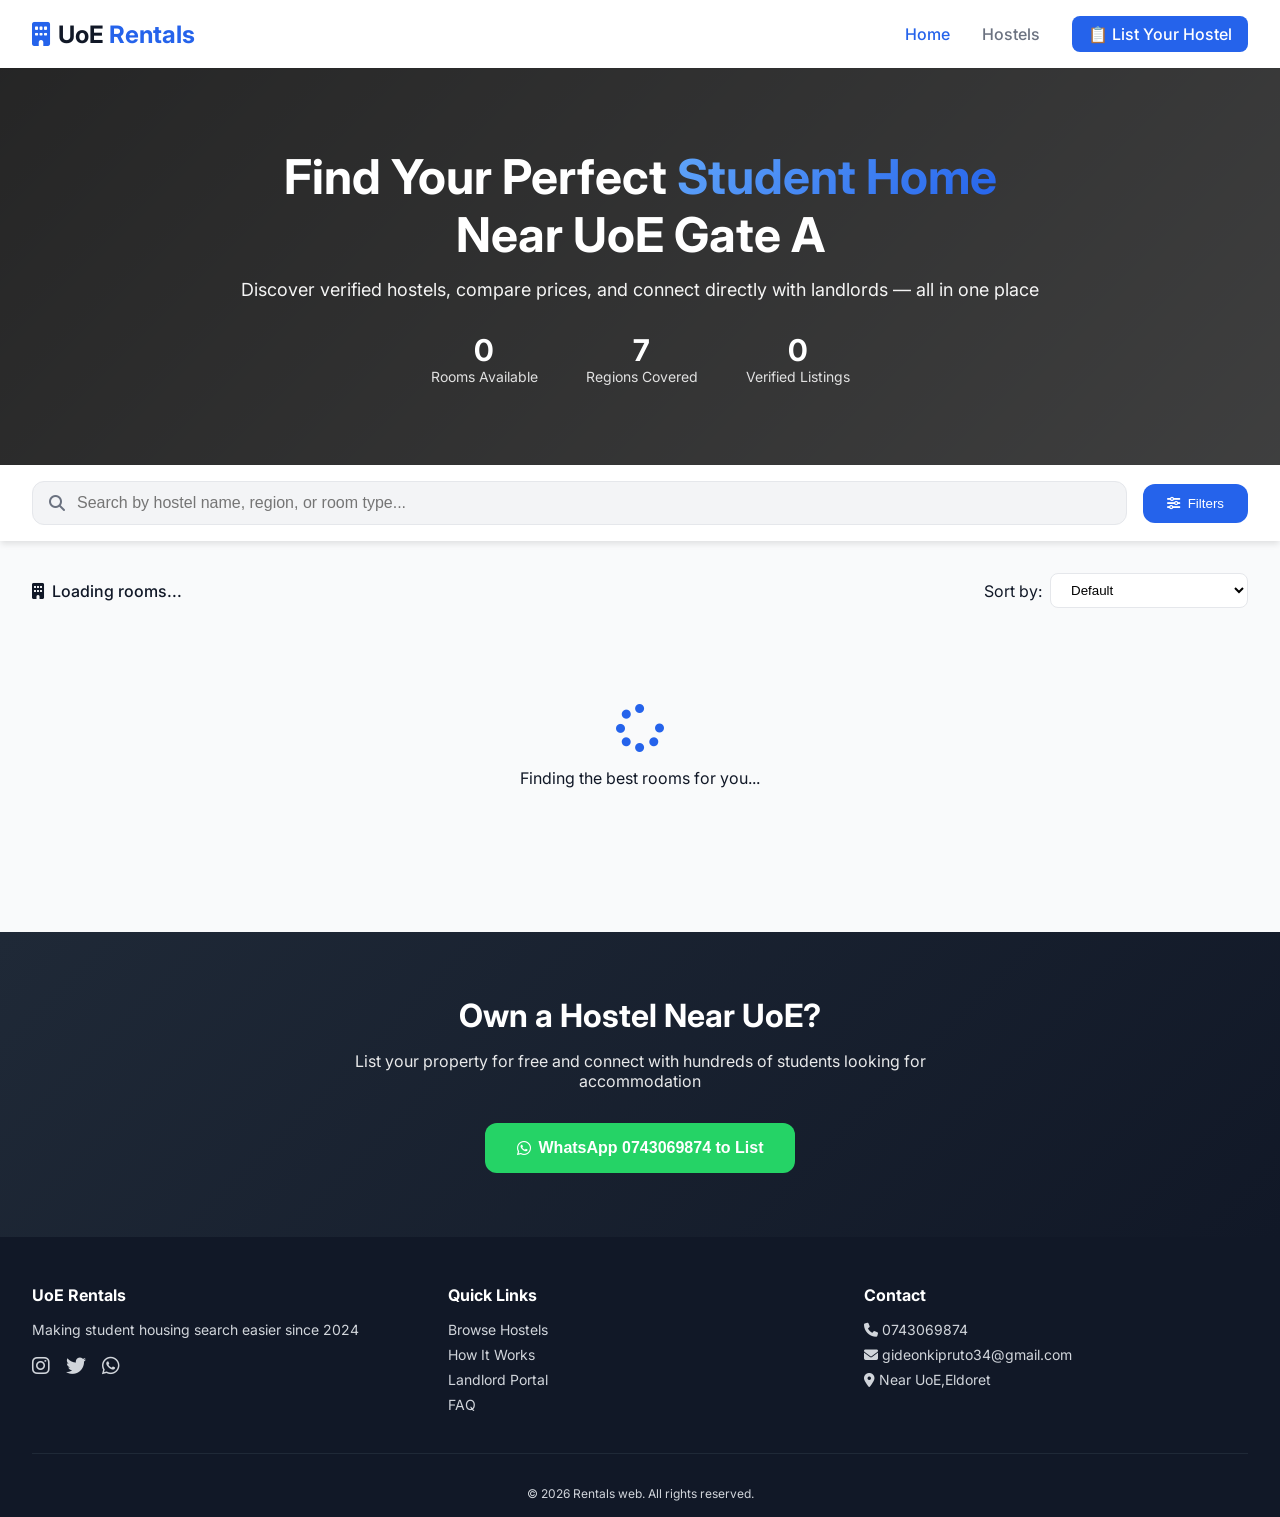
<file: h.html>
<!DOCTYPE html>
<html lang="en">
<head>
    <meta charset="UTF-8">
    <meta name="viewport" content="width=device-width, initial-scale=1.0, maximum-scale=1.0, user-scalable=yes">
    <title>UoE Rentals - Student Housing Near UOE</title>
    <link rel="stylesheet" href="style.css">
    <link href="https://fonts.googleapis.com/css2?family=Inter:ital,wght@0,100..900;1,100..900&display=swap" rel="stylesheet">
    <link rel="stylesheet" href="https://cdnjs.cloudflare.com/ajax/libs/font-awesome/6.5.1/css/all.min.css">
</head>
<body>

    <!-- Navigation -->
    <nav class="navbar">
        <div class="nav-container">
            <div class="logo">
                <i class="fas fa-building"></i>
                <span>UoE <span class="logo-highlight">Rentals</span></span>
            </div>
            <div class="nav-links">
                <a href="#" class="active">Home</a>
                <a href="#listings">Hostels</a>
                <a href="#" id="listHostelBtn" class="list-btn">📋 List Your Hostel</a>
            </div>
        </div>
    </nav>

    <!-- Hero Section -->
    <section class="hero">
        <div class="hero-overlay"></div>
        <div class="hero-content">
            <h1>Find Your Perfect <span class="gradient-text">Student Home</span> Near UoE Gate A</h1>
            <p>Discover verified hostels, compare prices, and connect directly with landlords — all in one place</p>
            <div class="hero-stats">
                <div class="stat">
                    <span class="stat-number" id="statTotal">0</span>
                    <span class="stat-label">Rooms Available</span>
                </div>
                <div class="stat">
                    <span class="stat-number">7</span>
                    <span class="stat-label">Regions Covered</span>
                </div>
                <div class="stat">
                    <span class="stat-number" id="statVerified">0</span>
                    <span class="stat-label">Verified Listings</span>
                </div>
            </div>
        </div>
    </section>

    <!-- Search & Filters Section -->
    <div class="search-fixed-wrapper">
        <div class="search-fixed">
            <div class="search-container">
                <div class="search-bar">
                    <i class="fas fa-search"></i>
                    <input type="text" id="searchInput" placeholder="Search by hostel name, region, or room type...">
                </div>
                <button class="filter-toggle" id="filterToggle">
                    <i class="fas fa-sliders-h"></i> Filters
                </button>
            </div>

            <div class="filter-panel" id="filterPanel">
                <div class="filter-row">
                    <div class="filter-block">
                        <label><i class="fas fa-map-marker-alt"></i> Region</label>
                        <div class="filter-tags" id="regionFilters">
                            <button class="tag active" data-region="all">All Regions</button>
                            <button class="tag" data-region="Sogomo">Sogomo</button>
                            <button class="tag" data-region="Mti Moja">Mti Moja</button>
                            <button class="tag" data-region="Wings Drive">Wings Drive</button>
                            <button class="tag" data-region="Fadhili">Fadhili</button>
                            <button class="tag" data-region="Upande">Upande</button>
                            <button class="tag" data-region="Kambii">Kambii</button>
                            <button class="tag" data-region="Scholastica">Scholastica</button>
                        </div>
                    </div>
                </div>

                <div class="filter-row">
                    <div class="filter-block">
                        <label><i class="fas fa-tag"></i> Price Range (Ksh)</label>
                        <div class="filter-tags" id="priceFilters">
                            <button class="tag active" data-price="all">Any Price</button>
                            <button class="tag" data-price="below3500">Below 3,500</button>
                            <button class="tag" data-price="3500-4500">3,500 - 4,500</button>
                            <button class="tag" data-price="4500-5500">4,500 - 5,500</button>
                            <button class="tag" data-price="above5500">Above 5,500</button>
                        </div>
                    </div>

                    <div class="filter-block">
                        <label><i class="fas fa-bed"></i> Room Type</label>
                        <div class="filter-tags" id="typeFilters">
                            <button class="tag active" data-type="all">All Types</button>
                            <button class="tag" data-type="Single Room">Single Room</button>
                            <button class="tag" data-type="Bedsitter">Bedsitter</button>
                            <button class="tag" data-type="One Bedroom">One Bedroom</button>
                        </div>
                    </div>
                </div>
            </div>
        </div>
    </div>

    <div class="results-header">
        <div class="results-info">
            <i class="fas fa-building"></i>
            <span id="resultsCount">Loading rooms...</span>
        </div>
        <div class="results-sort">
            <label>Sort by:</label>
            <select id="sortSelect">
                <option value="default">Default</option>
                <option value="price-low">Price: Low to High</option>
                <option value="price-high">Price: High to Low</option>
                <option value="vacancy">Vacancy: Most Available</option>
            </select>
        </div>
    </div>

    <div class="listings-grid" id="listingsContainer">
        <div class="loading-spinner">
            <i class="fas fa-spinner fa-spin"></i>
            <p>Finding the best rooms for you...</p>
        </div>
    </div>

    <section class="cta-section">
        <div class="cta-content">
            <h2>Own a Hostel Near UoE?</h2>
            <p>List your property for free and connect with hundreds of students looking for accommodation</p>
            <button class="cta-btn" id="ctaListBtn"><i class="fab fa-whatsapp"></i> WhatsApp 0743069874 to List</button>
        </div>
    </section>

    <footer class="footer">
        <div class="footer-content">
            <div class="footer-section">
                <h4>UoE Rentals</h4>
                <p>Making student housing search easier since 2024</p>
                <div class="social-links">
                    <a href="#"><i class="fab fa-instagram"></i></a>
                    <a href="#"><i class="fab fa-twitter"></i></a>
                    <a href="#"><i class="fab fa-whatsapp"></i></a>
                </div>
            </div>
            <div class="footer-section">
                <h4>Quick Links</h4>
                <a href="#">Browse Hostels</a>
                <a href="#">How It Works</a>
                <a href="admin.html">Landlord Portal</a>
                <a href="#">FAQ</a>
            </div>
            <div class="footer-section">
                <h4>Contact</h4>
                <p><i class="fas fa-phone"></i> 0743069874</p>
                <p><i class="fas fa-envelope"></i> gideonkipruto34@gmail.com</p>
                <p><i class="fas fa-map-marker-alt"></i> Near UoE,Eldoret</p>
            </div>
        </div>
        <div class="footer-bottom">
            <p>&copy; 2026 Rentals web. All rights reserved.</p>
        </div>
    </footer>

    <!-- WhatsApp Modal -->
    <div id="listingModal" class="modal">
        <div class="modal-content">
            <span class="modal-close">&times;</span>
            <h2><i class="fab fa-whatsapp"></i> List Your Hostel</h2>
            <p>Contact us directly on WhatsApp to list your property:</p>
            <a href="https://wa.me/254743069874?text=Hi%2C%20I%20want%20to%20list%20my%20hostel%20near%20UoE%20Gate%20A" target="_blank" class="modal-btn" style="background:#25D366;">
                <i class="fab fa-whatsapp"></i> WhatsApp 0743069874
            </a>
            <hr>
            <p style="font-size: 14px; color: #666;">Or call us directly: <strong>0743069874</strong></p>
        </div>
    </div>

    <script src="script.js"></script>
</body>
</html>
</file>
<file: style.css>
:root {
    --primary: #2563eb;
    --primary-dark: #1d4ed8;
    --primary-light: #3b82f6;
    --accent: #f59e0b;
    --gray-50: #f9fafb;
    --gray-100: #f3f4f6;
    --gray-200: #e5e7eb;
    --gray-300: #d1d5db;
    --gray-600: #6b7280;
    --gray-800: #1f2937;
    --gray-900: #111827;
    --success: #10b981;
    --danger: #ef4444;
    --warning: #f59e0b;
    --shadow-sm: 0 1px 2px 0 rgb(0 0 0 / 0.05);
    --shadow-md: 0 4px 6px -1px rgb(0 0 0 / 0.1);
    --shadow-lg: 0 10px 15px -3px rgb(0 0 0 / 0.1);
    --shadow-xl: 0 20px 25px -5px rgb(0 0 0 / 0.1);
}

* {
    margin: 0;
    padding: 0;
    box-sizing: border-box;
}

body {
    font-family: 'Inter', -apple-system, BlinkMacSystemFont, 'Segoe UI', Roboto, sans-serif;
    background: var(--gray-50);
    color: var(--gray-900);
}

/* Navigation */
.navbar {
    background: white;
    box-shadow: var(--shadow-sm);
    position: sticky;
    top: 0;
    z-index: 1000;
}

.nav-container {
    max-width: 1280px;
    margin: 0 auto;
    padding: 1rem 2rem;
    display: flex;
    justify-content: space-between;
    align-items: center;
}

.logo {
    font-size: 1.5rem;
    font-weight: 700;
    display: flex;
    align-items: center;
    gap: 0.5rem;
}

.logo i {
    color: var(--primary);
}

.logo-highlight {
    color: var(--primary);
}

.nav-links {
    display: flex;
    gap: 2rem;
    align-items: center;
}

.nav-links a {
    text-decoration: none;
    color: var(--gray-600);
    font-weight: 500;
    transition: color 0.2s;
}

.nav-links a:hover,
.nav-links a.active {
    color: var(--primary);
}

.list-btn {
    background: var(--primary);
    color: white !important;
    padding: 8px 16px;
    border-radius: 8px;
    cursor: pointer;
}

.list-btn:hover {
    background: var(--primary-dark);
    color: white !important;
}

/* Hero Section */
.hero {
    position: relative;
    background-image: url('https://images.unsplash.com/photo-1560448204-e02f11c3d0e2?w=1600&h=600&fit=crop');
    background-size: cover;
    background-position: center;
    color: white;
    padding: 5rem 2rem;
    text-align: center;
}

.hero-overlay {
    position: absolute;
    top: 0;
    left: 0;
    right: 0;
    bottom: 0;
    background: linear-gradient(135deg, rgba(0, 0, 0, 0.85), rgba(0, 0, 0, 0.75));
}

.hero-content {
    position: relative;
    z-index: 1;
    max-width: 800px;
    margin: 0 auto;
}

.hero h1 {
    font-size: 3rem;
    margin-bottom: 1rem;
    line-height: 1.2;
}

.gradient-text {
    background: linear-gradient(135deg, #60a5fa, #2563eb);
    -webkit-background-clip: text;
    background-clip: text;
    color: transparent;
}

.hero p {
    font-size: 1.125rem;
    opacity: 0.95;
    margin-bottom: 2rem;
}

.hero-stats {
    display: flex;
    justify-content: center;
    gap: 3rem;
}

.stat {
    display: flex;
    flex-direction: column;
}

.stat-number {
    font-size: 1.875rem;
    font-weight: 700;
}

.stat-label {
    font-size: 0.875rem;
    opacity: 0.85;
}

/* Search Section */
.search-fixed-wrapper {
    position: sticky;
    top: 70px;
    z-index: 999;
    background: white;
    box-shadow: var(--shadow-md);
}

.search-fixed {
    max-width: 1280px;
    margin: 0 auto;
    padding: 1rem 2rem;
}

.search-container {
    display: flex;
    gap: 1rem;
    align-items: center;
}

.search-bar {
    flex: 1;
    display: flex;
    align-items: center;
    gap: 0.75rem;
    background: var(--gray-100);
    padding: 0.75rem 1rem;
    border-radius: 12px;
    border: 1px solid var(--gray-200);
    transition: all 0.2s;
}

.search-bar:focus-within {
    background: white;
    border-color: var(--primary);
    box-shadow: 0 0 0 3px rgba(37, 99, 235, 0.1);
}

.search-bar i {
    color: var(--gray-600);
}

.search-bar input {
    flex: 1;
    border: none;
    background: none;
    outline: none;
    font-size: 1rem;
}

.filter-toggle {
    padding: 0.75rem 1.5rem;
    background: var(--primary);
    color: white;
    border: none;
    border-radius: 12px;
    font-weight: 500;
    cursor: pointer;
    display: flex;
    align-items: center;
    gap: 0.5rem;
    transition: background 0.2s;
}

.filter-toggle:hover {
    background: var(--primary-dark);
}

.filter-panel {
    max-height: 0;
    overflow: hidden;
    transition: max-height 0.3s ease-out;
    margin-top: 0;
}

.filter-panel.open {
    max-height: 500px;
    margin-top: 1rem;
}

.filter-row {
    margin-bottom: 1rem;
}

.filter-block label {
    display: block;
    font-size: 0.875rem;
    font-weight: 500;
    margin-bottom: 0.5rem;
    color: var(--gray-600);
}

.filter-block label i {
    margin-right: 0.25rem;
}

.filter-tags {
    display: flex;
    flex-wrap: wrap;
    gap: 0.5rem;
}

.tag {
    padding: 0.5rem 1rem;
    background: var(--gray-100);
    border: 1px solid var(--gray-200);
    border-radius: 8px;
    font-size: 0.875rem;
    cursor: pointer;
    transition: all 0.2s;
}

.tag:hover {
    background: var(--gray-200);
}

.tag.active {
    background: var(--primary);
    color: white;
    border-color: var(--primary);
}

.results-header {
    max-width: 1280px;
    margin: 2rem auto 1rem;
    padding: 0 2rem;
    display: flex;
    justify-content: space-between;
    align-items: center;
}

.results-info {
    display: flex;
    align-items: center;
    gap: 0.5rem;
    font-weight: 500;
}

.results-sort {
    display: flex;
    align-items: center;
    gap: 0.5rem;
}

.results-sort select {
    padding: 0.5rem 1rem;
    border: 1px solid var(--gray-200);
    border-radius: 8px;
    background: white;
    cursor: pointer;
}

.listings-grid {
    max-width: 1280px;
    margin: 0 auto;
    padding: 1rem 2rem 3rem;
    display: grid;
    grid-template-columns: repeat(auto-fill, minmax(380px, 1fr));
    gap: 1.5rem;
}

.room-card {
    background: white;
    border-radius: 16px;
    overflow: hidden;
    box-shadow: var(--shadow-md);
    transition: transform 0.2s, box-shadow 0.2s;
}

.room-card:hover {
    transform: translateY(-4px);
    box-shadow: var(--shadow-xl);
}

.room-image-container {
    position: relative;
    height: 220px;
    overflow: hidden;
    background: var(--gray-200);
}

.room-image {
    width: 100%;
    height: 100%;
    object-fit: cover;
    transition: transform 0.3s;
}

.room-card:hover .room-image {
    transform: scale(1.05);
}

.room-badge {
    position: absolute;
    top: 1rem;
    right: 1rem;
    padding: 0.25rem 0.75rem;
    background: white;
    border-radius: 20px;
    font-size: 0.75rem;
    font-weight: 600;
}

.room-badge.verified {
    background: var(--success);
    color: white;
}

.room-badge.popular {
    background: var(--warning);
    color: white;
}

.vacancy-badge {
    position: absolute;
    bottom: 1rem;
    left: 1rem;
    padding: 0.25rem 0.75rem;
    border-radius: 20px;
    font-size: 0.75rem;
    font-weight: 600;
}

.vacancy-badge.available {
    background: var(--success);
    color: white;
}

.vacancy-badge.limited {
    background: var(--warning);
    color: white;
}

.vacancy-badge.full {
    background: var(--danger);
    color: white;
}

.room-info {
    padding: 1.25rem;
}

.room-header {
    display: flex;
    justify-content: space-between;
    align-items: start;
    margin-bottom: 0.5rem;
}

.room-name {
    font-size: 1.125rem;
    font-weight: 600;
}

.room-price {
    font-size: 1.25rem;
    font-weight: 700;
    color: var(--primary);
}

.room-price small {
    font-size: 0.75rem;
    font-weight: normal;
    color: var(--gray-600);
}

.room-details {
    display: flex;
    flex-wrap: wrap;
    gap: 0.75rem;
    margin: 0.75rem 0;
    font-size: 0.875rem;
    color: var(--gray-600);
}

.room-details span {
    display: flex;
    align-items: center;
    gap: 0.25rem;
}

.features {
    display: flex;
    flex-wrap: wrap;
    gap: 0.5rem;
    margin: 0.75rem 0;
}

.feature {
    padding: 0.25rem 0.75rem;
    background: var(--gray-100);
    border-radius: 20px;
    font-size: 0.75rem;
}

.contact-buttons {
    display: flex;
    gap: 0.75rem;
    margin-top: 1rem;
}

.btn-call, .btn-whatsapp {
    flex: 1;
    padding: 0.75rem;
    border: none;
    border-radius: 10px;
    font-weight: 600;
    font-size: 0.875rem;
    cursor: pointer;
    display: flex;
    align-items: center;
    justify-content: center;
    gap: 0.5rem;
    text-decoration: none;
    transition: transform 0.2s;
}

.btn-call {
    background: var(--gray-100);
    color: var(--gray-800);
}

.btn-whatsapp {
    background: #25D366;
    color: white;
}

.btn-call:hover, .btn-whatsapp:hover {
    transform: translateY(-2px);
}

.landlord-info {
    margin-top: 0.75rem;
    padding-top: 0.75rem;
    border-top: 1px solid var(--gray-200);
    font-size: 0.75rem;
    color: var(--gray-600);
    display: flex;
    justify-content: space-between;
}

.loading-spinner {
    grid-column: 1 / -1;
    text-align: center;
    padding: 4rem;
}

.loading-spinner i {
    font-size: 3rem;
    color: var(--primary);
    margin-bottom: 1rem;
}

.no-results {
    grid-column: 1 / -1;
    text-align: center;
    padding: 4rem;
}

.cta-section {
    background: linear-gradient(135deg, var(--gray-800), var(--gray-900));
    color: white;
    text-align: center;
    padding: 4rem 2rem;
    margin-top: 2rem;
}

.cta-content {
    max-width: 600px;
    margin: 0 auto;
}

.cta-content h2 {
    font-size: 2rem;
    margin-bottom: 1rem;
}

.cta-content p {
    margin-bottom: 2rem;
    opacity: 0.9;
}

.cta-btn {
    padding: 1rem 2rem;
    background: #25D366;
    color: white;
    border: none;
    border-radius: 12px;
    font-size: 1rem;
    font-weight: 600;
    cursor: pointer;
    display: inline-flex;
    align-items: center;
    gap: 0.5rem;
    transition: transform 0.2s;
}

.cta-btn:hover {
    transform: translateY(-2px);
}

.footer {
    background: var(--gray-900);
    color: var(--gray-300);
    padding: 3rem 2rem 1rem;
}

.footer-content {
    max-width: 1280px;
    margin: 0 auto;
    display: grid;
    grid-template-columns: repeat(auto-fit, minmax(250px, 1fr));
    gap: 2rem;
}

.footer-section h4 {
    color: white;
    margin-bottom: 1rem;
}

.footer-section p {
    margin-bottom: 0.5rem;
    font-size: 0.875rem;
}

.footer-section a {
    display: block;
    color: var(--gray-300);
    text-decoration: none;
    margin-bottom: 0.5rem;
    font-size: 0.875rem;
    transition: color 0.2s;
}

.footer-section a:hover {
    color: white;
}

.social-links {
    display: flex;
    gap: 1rem;
    margin-top: 1rem;
}

.social-links a {
    display: inline-block;
    font-size: 1.25rem;
}

.footer-bottom {
    text-align: center;
    padding-top: 2rem;
    margin-top: 2rem;
    border-top: 1px solid var(--gray-800);
    font-size: 0.75rem;
}

/* Modal */
.modal {
    display: none;
    position: fixed;
    z-index: 2000;
    left: 0;
    top: 0;
    width: 100%;
    height: 100%;
    background-color: rgba(0,0,0,0.5);
}

.modal-content {
    background-color: white;
    margin: 15% auto;
    padding: 2rem;
    width: 90%;
    max-width: 500px;
    border-radius: 16px;
    text-align: center;
}

.modal-close {
    float: right;
    font-size: 28px;
    font-weight: bold;
    cursor: pointer;
}

.modal-close:hover {
    color: var(--primary);
}

.modal-btn {
    display: inline-block;
    background: #25D366;
    color: white;
    padding: 12px 24px;
    border-radius: 8px;
    text-decoration: none;
    margin: 1rem 0;
}

.modal hr {
    margin: 1rem 0;
}

/* Mobile */
@media (max-width: 768px) {
    .nav-container {
        padding: 1rem;
    }
    
    .nav-links {
        gap: 1rem;
    }
    
    .hero h1 {
        font-size: 2rem;
    }
    
    .hero-stats {
        gap: 1.5rem;
    }
    
    .hero {
        padding: 3rem 1rem;
    }
    
    .search-fixed {
        padding: 0.75rem 1rem;
    }
    
    .search-container {
        flex-direction: column;
    }
    
    .search-bar {
        width: 100%;
    }
    
    .filter-toggle {
        width: 100%;
        justify-content: center;
    }
    
    .results-header {
        flex-direction: column;
        gap: 0.5rem;
        align-items: flex-start;
        padding: 0 1rem;
        margin-top: 1rem;
    }
    
    .listings-grid {
        grid-template-columns: 1fr;
        padding: 1rem;
    }
    
    .cta-content h2 {
        font-size: 1.5rem;
    }
    
    .footer-content {
        grid-template-columns: 1fr;
        text-align: center;
    }
    
    .social-links {
        justify-content: center;
    }
}
</file>
